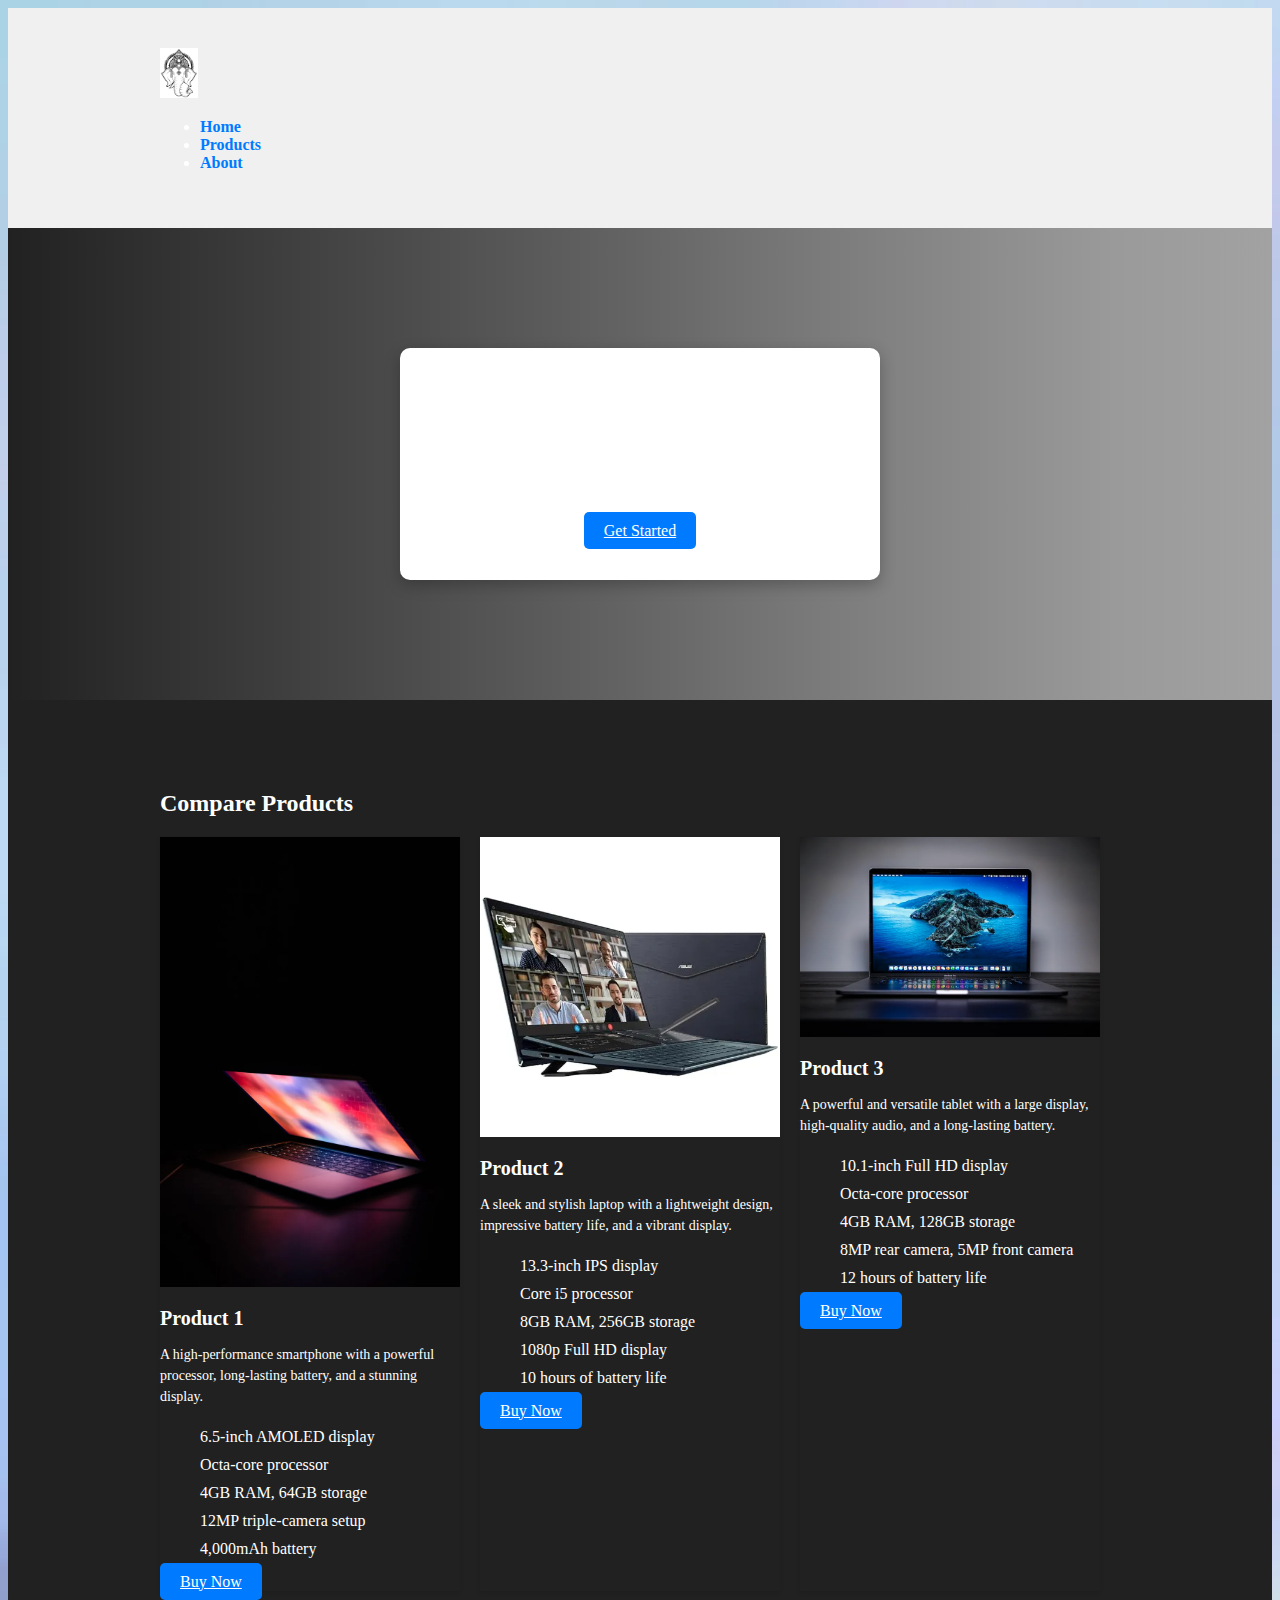
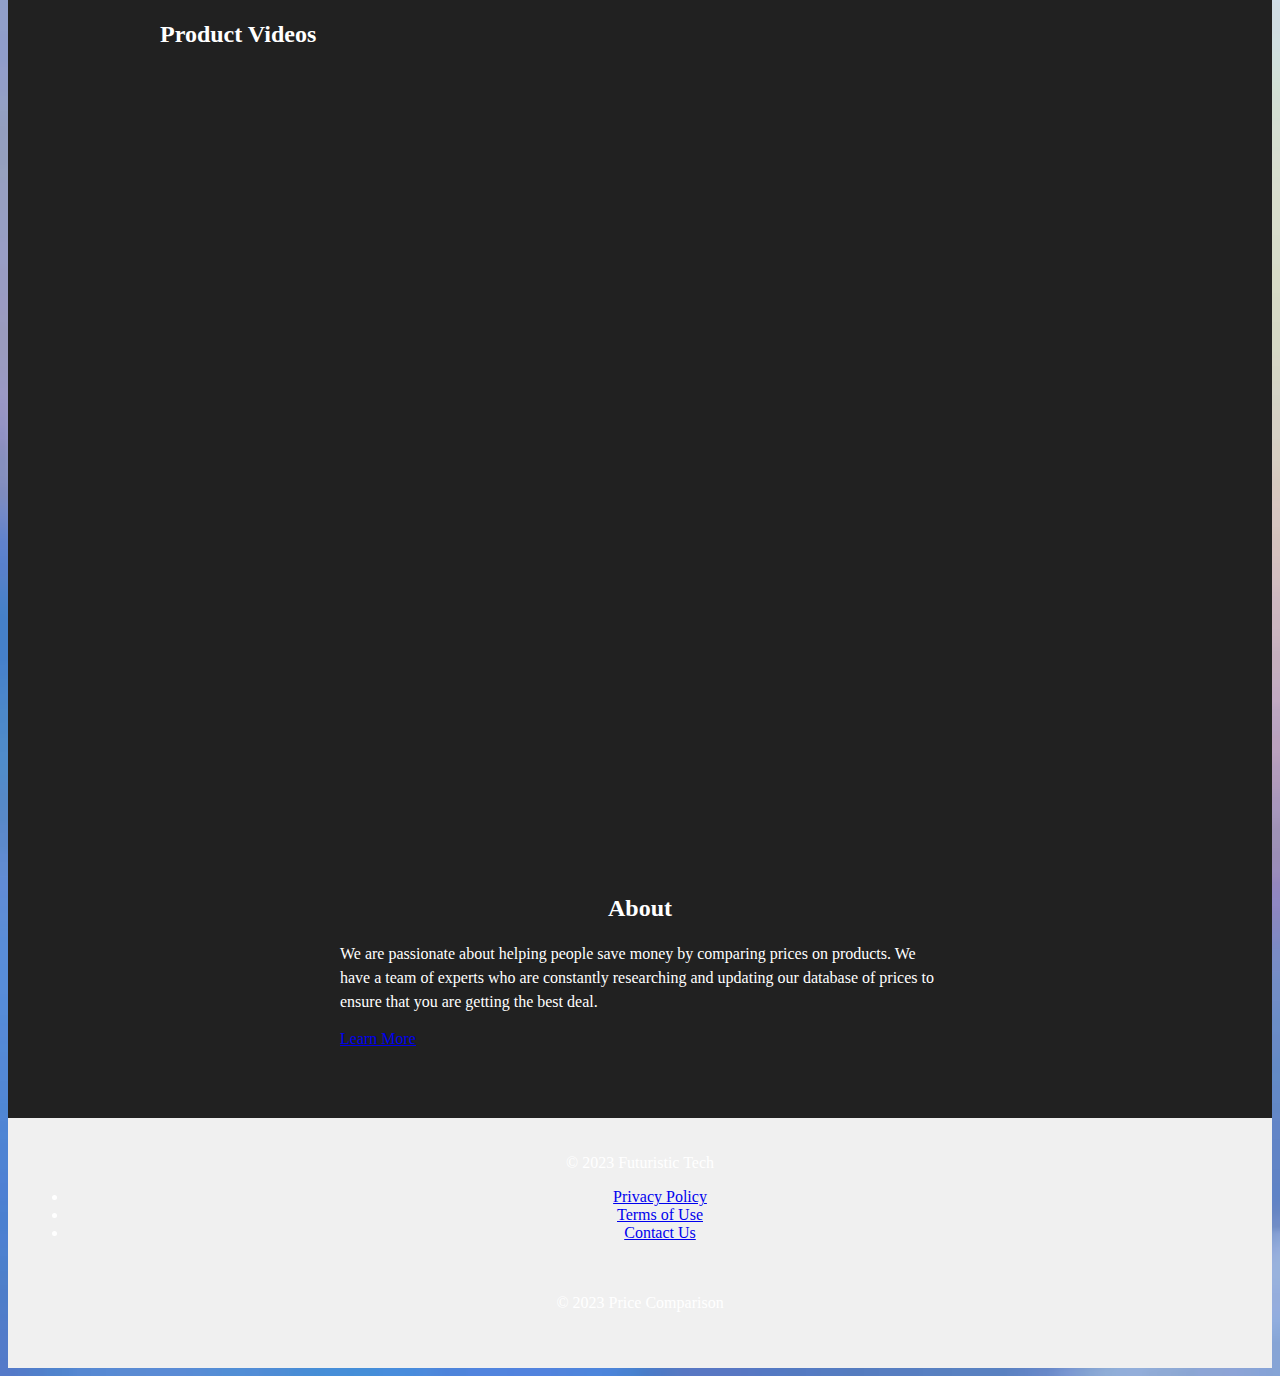
<file: index.html>
<!DOCTYPE html>
<html lang="en">
<head>
    <meta charset="UTF-8">
    <meta name="viewport" content="width=device-width, initial-scale=1.0">
    <title>Price Comparison</title>
    <link rel="stylesheet" href="style.css">
</head>
<body>
    <header class="header">
        <div class="container">
            <a href="#" class="logo">
                <img src="images/logo.jpg" alt="Logo">
            </a>

            <nav class="navigation">
                <ul>
                    <li><a href="home.html">Home</a></li>
                    <li><a href="product.html">Products</a></li>
                    <li><a href="#">About</a></li>
                </ul>
            </nav>
        </div>
    </header>

    <main class="main">
        <section class="hero-section">
            <div class="container">
                <div class="hero-content">
                    <h1>Price Comparison</h1>
                    <p>Compare products, find the best deals, and save money.</p>
                    <a href="https://www.spotify.com/us/wrapped/" class="button">Get Started</a>
                </div>
            </div>
        </section>

        <section class="product-comparison">
            <div class="container">
                <h2>Compare Products</h2>

                <div class="product-cards">
                    <div class="product-card">
                        <img src="images/product1.jpg" alt="Product 1">
                        <h3>Product 1</h3>
                        <p>A high-performance smartphone with a powerful processor, long-lasting battery, and a stunning display.</p>
                        <ul class="product-features">
                            <li>6.5-inch AMOLED display</li>
                            <li>Octa-core processor</li>
                            <li>4GB RAM, 64GB storage</li>
                            <li>12MP triple-camera setup</li>
                            <li>4,000mAh battery</li>
                        </ul>
                        <a href="#" class="button">Buy Now</a>
                    </div>

                    <div class="product-card">
                        <img src="images/product2.jpg" alt="Product 2">
                        <h3>Product 2</h3>
                        <p>A sleek and stylish laptop with a lightweight design, impressive battery life, and a vibrant display.</p>
                        <ul class="product-features">
                            <li>13.3-inch IPS display</li>
                            <li>Core i5 processor</li>
                            <li>8GB RAM, 256GB storage</li>
                            <li>1080p Full HD display</li>
                            <li>10 hours of battery life</li>
                        </ul>
                        <a href="#" class="button">Buy Now</a>
                    </div>

                    <div class="product-card">
                        <img src="images/product3.jpg" alt="Product 3">
                        <h3>Product 3</h3>
                        <p>A powerful and versatile tablet with a large display, high-quality audio, and a long-lasting battery.</p>
                        <ul class="product-features">
                            <li>10.1-inch Full HD display</li>
                            <li>Octa-core processor</li>
                            <li>4GB RAM, 128GB storage</li>
                            <li>8MP rear camera, 5MP front camera</li>
                            <li>12 hours of battery life</li>
                        </ul>
                        <a href="#" class="button">Buy Now</a>
                    </div>
                </div>

                <h2>Product Videos</h2>
                <div class="product-videos">
                    <iframe width="560" height="315" src="https://www.youtube.com/embed/OOvMct1QsCk?si=5qacXYrJW5O6xHEA" title="YouTube video player" frameborder="0" allow="accelerometer; autoplay; clipboard-write; encrypted-media; gyroscope; picture-in-picture; web-share" allowfullscreen></iframe>
                    <iframe width="560" height="315" src="https://www.youtube.com/embed/QxP-iNev_LQ?si=UlASwIWNYPJHachU" title="YouTube video player" frameborder="0" allow="accelerometer; autoplay; clipboard-write; encrypted-media; gyroscope; picture-in-picture; web-share" allowfullscreen></iframe>
                </div>
            </div>
        </section>

        <section class="about-section">
            <div class="container">
                <h2>About</h2>
                <p>We are passionate about helping people save money by comparing prices on products. We have a team of experts who are constantly researching and updating our database of prices to ensure that you are getting the best deal.</p>
                <a href="#" class="button">Learn More</a>
            </div>
        </section>

        <footer class="footer">
            <div class="footer-content">
                <p>&copy; 2023 Futuristic Tech</p>
                <ul>
                    <li><a href="#">Privacy Policy</a></li>
                    <li><a href="#">Terms of Use</a></li>
                    <li><a href="#">Contact Us</a></li>
                </ul>
            </div>
            <div class="container">
                <p>&copy; 2023 Price Comparison</p>
            </div>
        </footer>
    </main>
</body>
</html>
</file>
<file: style.css>
body {
    background-color: #212121;
    color: #fff;
}

.header, .hero-section, .product-comparison, .about-section, .footer {
    background-color: #212121;
}

.hero-section .hero-content, .product-comparison .product-cards, .product-videos, .about-section .container {
    color: #fff;
}
body {
    background-image: url("images/background.jpg");
    background-size: cover;
}
.hero-section {
    background-image: linear-gradient(to right, #212121, #323232, #434343, #545454, #656565, #787878, #898989, #9a9a9a, #a2a2a2);
    animation: background-animation 10s ease-in-out infinite;
}

@keyframes background-animation {
    0% {
        background-position: 0% 0%;
    }
    50% {
        background-position: 100% 0%;
    }
    100% {
        background-position: 0% 0%;
    }
}

.container {
    padding: 20px;
    max-width: 960px;
    margin: 0 auto;
}

.header {
    background-color: #f0f0f0;
    padding: 20px;
}

.header .logo {
    display: block;
    margin: 0 auto;
}

.header .logo img {
    height: 50px;
}

.navigation {
    display: flex;
    justify-content: space-between;
    align-items: center;
}
.navigation li {
    margin-right: 20px;
}

.navigation a {
    text-decoration: none;
    color: #007bff;
    font-weight: bold;
}

.navigation a:hover {
    color: #006299;
}

.hero-section {
    background-color: #fff;
    padding: 100px 0;
    text-align: center;
}

.hero-section .hero-content {
    max-width: 400px;
    margin: 0 auto;
    padding: 40px;
    border-radius: 10px;
    background-color: #fff;
    box-shadow: 0px 5px 15px rgba(0, 0, 0, 0.25);
}

.hero-section .hero-content h1 {
    font-size: 40px;
    margin-bottom: 20px;
}

.hero-section .hero-content p {
    font-size: 16px;
    line-height: 1.5;
}

.hero-section .hero-content .button {
    padding: 10px 20px;
    background-color: #007bff;
    color: white;
    border-radius: 5px;
    cursor: pointer;
    margin-top: 20px;
}

.hero-section .hero-illustration {
    width: 500px;
    height: 300px;
    margin: 0 auto;
}

.product-comparison {
    padding: 50px 0;
}

.product-cards {
    display: flex;
    flex-wrap: wrap;
    margin-bottom: 30px;
}

.product-card {
    width: 300px;
    margin-right: 20px;
    box-shadow: 0 2px 4px rgba(0, 0, 0, 0.1);
}

.product-card img {
    display: block;
    width: 100%;
    height: auto;
    object-fit: cover;
}

.product-card h3 {
    margin-bottom: 10px;
    font-size: 20px;
}

.product-card p {
    font-size: 14px;
    line-height: 1.5;
}

.product-card ul {
    list-style-type: none;
    margin-bottom: 10px;
}

.product-card ul li {
    padding: 5px 0;
}

.product-card .button {
    padding: 10px 20px;
    background-color: #007bff;
    color: white;
    border-radius: 5px;
    cursor: pointer;
}

.product-videos {
    margin-bottom: 30px;
}

.about-section {
    padding: 50px 0;
}

.about-section .container {
    max-width: 600px;
    margin: 0 auto;
}

.about-section .container h2 {
    font-size: 24px;
    margin-bottom: 20px;
    text-align: center;
}

.about-section .container p {
    font-size: 16px;
    line-height: 1.5;
}

.about-section .container .button {
    text-align: center;
}

.footer {
    background-color: #f0f0f0;
    padding: 20px;
    text-align: center;
}
</file>
